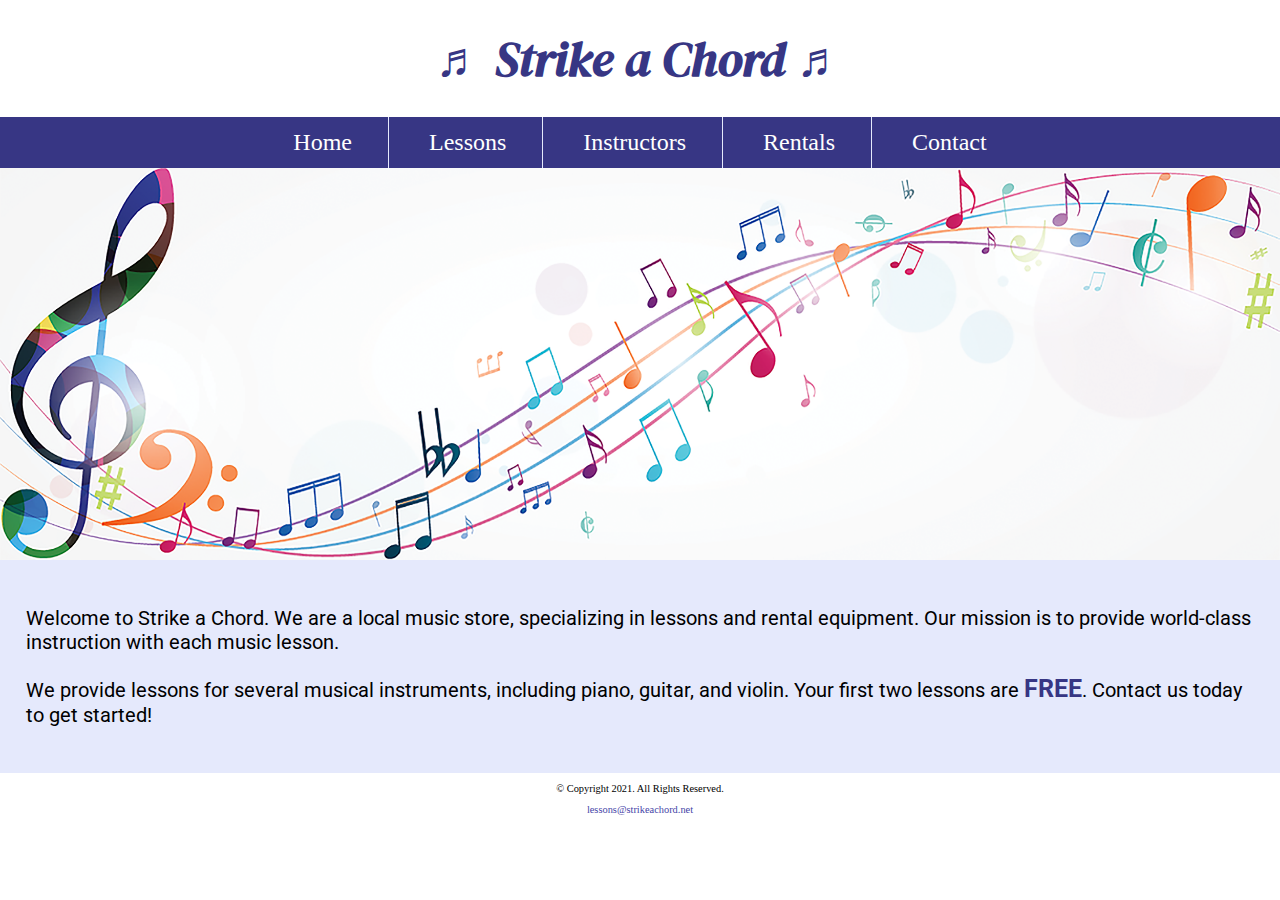
<file: index.html>
<!DOCTYPE html>
<!--
	Student Name: Owen Graham
	File Name: index.html
	Today's Date: September 20, 2022
 -->
<html lang="en">
<head>
	<title>Strike a Chord: Home Page</title>
	<meta charset="utf-8">
    <link rel="stylesheet" href="css/styles.css">
    <meta name="viewport" content="width=device-width, initial-scale=1.0">
    <link href="https://fonts.googleapis.com/css?family=DM+Serif+Display:400i|Roboto&display=swap" rel="stylesheet">
    <link rel="shortcut icon" href="images/favicon.ico">
	<link rel="icon" type="image/png" sizes="32x32" href="images/favicon-32.png">
    <link rel="apple-touch-icon" sizes="180x180" href="images/apple-touch-icon.png">
	<link rel="icon" sizes="192x192" href="images/android-chrome-192.png">
</head>
<body>
	<!-- Mobile nav -->
	<nav class="mobile-nav">
		<div id="menu-links">
			<a href="index.html">Home</a>
			<a href="lessons.html">Lessons</a>
			<a href="instructors.html">Instructors</a>
			<a href="rentals.html">Rentals</a>
			<a href="contact.html">Contact Us</a>
		</div>
		<a class="menu-icon" onclick="hamburger()">
			<div>&#9776;</div>
		</a>
	</nav>

	<header>
		<h1> <span class="tab-desk symbol">&#9836;</span> Strike a Chord <span class="tab-desk symbol">&#9836;</span> </h1>
	</header>

	<nav class="tab-desk">
		<ul>
            <li><a href="index.html">Home</a></li>
            <li><a href="lessons.html">Lessons</a></li>
            <li><a href="instructors.html">Instructors</a></li>
            <li><a href="rentals.html">Rentals</a></li>
            <li><a href="contact.html">Contact</a></li>
        </ul>
	</nav>



    <!-- Hero Image -->
    <div id="hero" class="tab-desk">
        <img src="images/music-notes.png" alt="colorful music notes">
    </div>

	<!-- Use the main area to add the main content to the webpage -->
	<main>

        <div id="intro">

            <p>Welcome to Strike a Chord. We are a local music store, specializing in lessons and rental equipment. Our mission is to provide world-class instruction with each music lesson.</p>

            <p>We provide lessons for several musical instruments, including piano, guitar, and violin. Your first two lessons are <span class="action">FREE</span>. Contact us today to get started!</p>

        </div>

	</main>

	<footer>
		<p>&copy; Copyright 2021. All Rights Reserved.</p>
		<p><a href="mailto:lessons@strikeachord.net">lessons@strikeachord.net</a></p>
	</footer>
	<script src="scripts/scripts.js"></script>
</body>
</html>
</file>
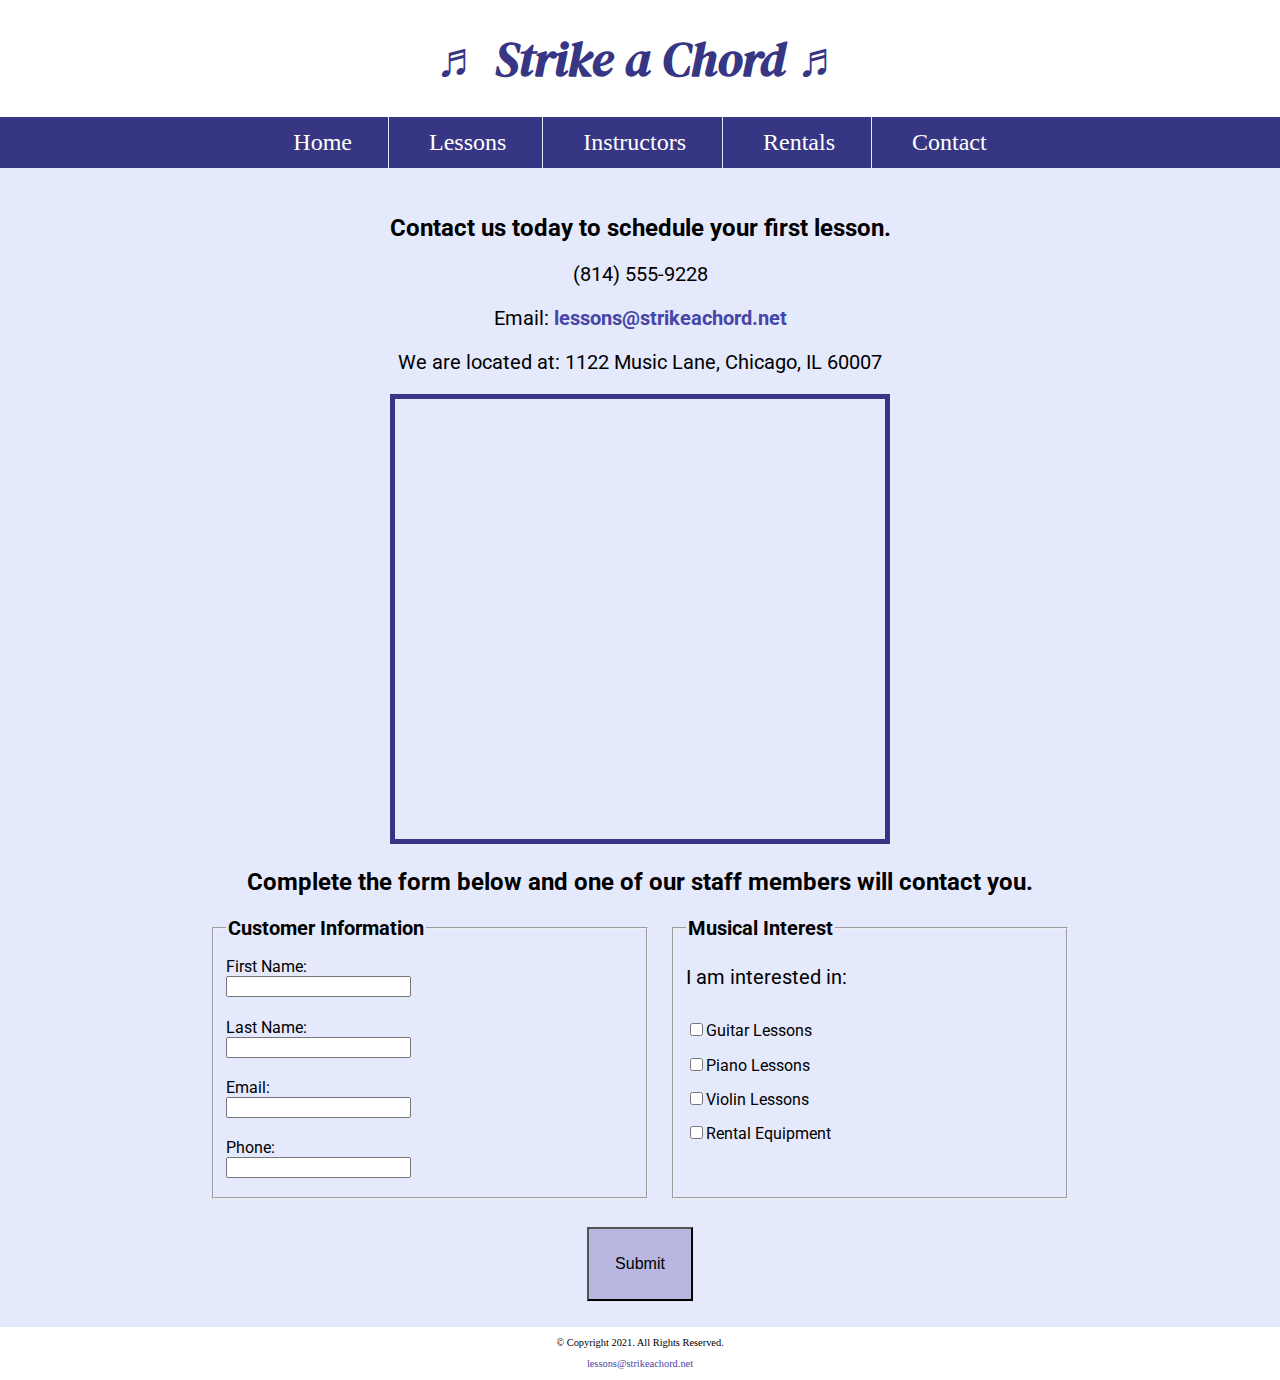
<file: contact.html>
<!DOCTYPE html>
<!--
	Student Name: Owen Graham
	File Name: contact.html
	Today's Date: September 20, 2022
 -->
<html lang="en">
<head>
	<title>Strike a Chord: Contact</title>
	<meta charset="utf-8">
    <link rel="stylesheet" href="css/styles.css">
    <meta name="viewport" content="width=device-width, initial-scale=1.0">
    <link href="https://fonts.googleapis.com/css?family=DM+Serif+Display:400i|Roboto&display=swap" rel="stylesheet">
    <link rel="shortcut icon" href="images/favicon.ico">
	<link rel="icon" type="image/png" sizes="32x32" href="images/favicon-32.png">
    <link rel="apple-touch-icon" sizes="180x180" href="images/apple-touch-icon.png">
	<link rel="icon" sizes="192x192" href="images/android-chrome-192.png">
</head>
<body>
	<!-- Mobile nav -->
	<nav class="mobile-nav">
		<div id="menu-links">
			<a href="index.html">Home</a>
			<a href="lessons.html">Lessons</a>
			<a href="instructors.html">Instructors</a>
			<a href="rentals.html">Rentals</a>
			<a href="contact.html">Contact Us</a>
		</div>
		<a class="menu-icon" onclick="hamburger()">
			<div>&#9776;</div>
		</a>
	</nav>
	<header>
		<h1> <span class="tab-desk">&#9836;</span> Strike a Chord <span class="tab-desk">&#9836;</span> </h1>
	</header>

	<nav>
		<ul>
            <li><a href="index.html">Home</a></li>
            <li><a href="lessons.html">Lessons</a></li>
            <li><a href="instructors.html">Instructors</a></li>
            <li><a href="rentals.html">Rentals</a></li>
            <li><a href="contact.html">Contact</a></li>
        </ul>
	</nav>

	<!-- Use the main area to add the main content to the webpage -->
	<main>

        <div id="contact">

            <h2>Contact us today to schedule your first lesson.</h2>
            <p class="tel-link mobile"><a href="tel:8145559228">(814) 555-9228</a></p>
            <p class="tab-desk">(814) 555-9228</p>
            <p>Email: <a href="mailto:lessons@strikeachord.net" class="email-link">lessons@strikeachord.net</a></p>
            <p>We are located at: 1122 Music Lane, Chicago, IL 60007</p>

            <iframe src="https://www.google.com/maps/embed?pb=!1m18!1m12!1m3!1d380513.7160580949!2d-88.01215278051977!3d41.83339249282865!2m3!1f0!2f0!3f0!3m2!1i1024!2i768!4f13.1!3m3!1m2!1s0x880e2c3cd0f4cbed%3A0xafe0a6ad09c0c000!2sChicago%2C+IL!5e0!3m2!1sen!2sus!4v1558660826146!5m2!1sen!2sus" width="600" height="450" class="map" allowfullscreen></iframe>

        </div>

        <div id="form">

                <h2>Complete the form below and one of our staff members will contact you.</h2>

                <form class="form-grid"><!-- Start Form -->

                    <fieldset>
                        <legend>Customer Information</legend>
                        <label for="fName">First Name:</label>
                        <input type="text" name="fName" id="fName">

                        <label for="lName">Last Name:</label>
                        <input type="text" name="lName" id="lName">

                        <label for="email">Email:</label>
                        <input type="email" name="email" id="email">

                        <label for="phone">Phone:</label>
                        <input type="tel" id="phone" name="phone">
                    </fieldset>

                    <fieldset>
                        <legend>Musical Interest</legend>
                        <p>I am interested in:</p>

                        <label for="guitarles"><input type="checkbox" name="interest" id="guitarles" value="Guitar Lessons">Guitar Lessons</label>

                        <label for="piano"><input type="checkbox" name="interest" id="pianoles" value="Piano Lessons">Piano Lessons</label>

                        <label for="violin"><input type="checkbox" name="interest" id="violinles" value="Violin Lessons">Violin Lessons</label>

                        <label for="rent"><input type="checkbox" name="interest" id="rent" value="Rental Equipment">Rental Equipment</label>

                    </fieldset>

                    <input type="submit" id="submit" value="Submit" class="btn">

                </form>

            </div>

	</main>

	<footer>
		<p>&copy; Copyright 2021. All Rights Reserved.</p>
		<p><a href="mailto:lessons@strikeachord.net">lessons@strikeachord.net</a></p>
	</footer>
	<script src="scripts/scripts.js"></script>
</body>
</html>
</file>
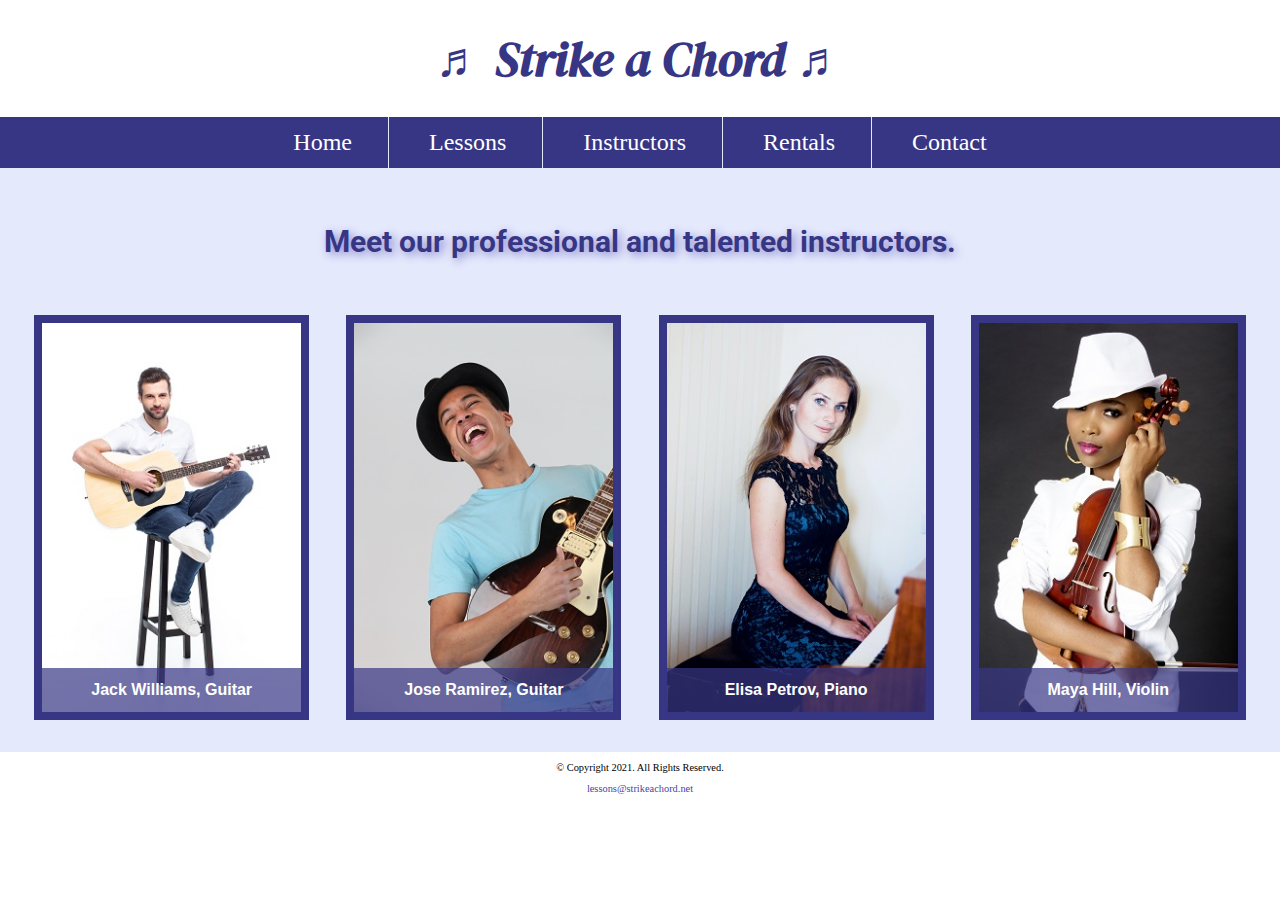
<file: instructors.html>
<!DOCTYPE html>
<!--
	Student Name: Owen Graham
	File Name: instructors.html
	Today's Date: September 20, 2022
 -->
<html lang="en">
<head>
	<title>Strike a Chord: Instructors</title>
	<meta charset="utf-8">
    <link rel="stylesheet" href="css/styles.css">
    <meta name="viewport" content="width=device-width, initial-scale=1.0">
    <link href="https://fonts.googleapis.com/css?family=DM+Serif+Display:400i|Roboto&display=swap" rel="stylesheet">
    <link rel="shortcut icon" href="images/favicon.ico">
	<link rel="icon" type="image/png" sizes="32x32" href="images/favicon-32.png">
    <link rel="apple-touch-icon" sizes="180x180" href="images/apple-touch-icon.png">
	<link rel="icon" sizes="192x192" href="images/android-chrome-192.png">
</head>
<body>
	<!-- Mobile nav -->
	<nav class="mobile-nav">
		<div id="menu-links">
			<a href="index.html">Home</a>
			<a href="lessons.html">Lessons</a>
			<a href="instructors.html">Instructors</a>
			<a href="rentals.html">Rentals</a>
			<a href="contact.html">Contact Us</a>
		</div>
		<a class="menu-icon" onclick="hamburger()">
			<div>&#9776;</div>
		</a>
	</nav>
	<header>
		<h1> <span class="tab-desk">&#9836;</span> Strike a Chord <span class="tab-desk">&#9836;</span> </h1>
	</header>

	<nav>
		<ul>
            <li><a href="index.html">Home</a></li>
            <li><a href="lessons.html">Lessons</a></li>
            <li><a href="instructors.html">Instructors</a></li>
            <li><a href="rentals.html">Rentals</a></li>
            <li><a href="contact.html">Contact</a></li>
        </ul>
	</nav>

	<!-- Use the main area to add the main content to the webpage -->
	<main class="grid">

        <aside>
            <p>Meet our professional and talented instructors.</p>
        </aside>

        <figure>
            <img src="images/guitar-instructor.jpg" alt="guitar instructor">
            <figcaption>Jack Williams, Guitar</figcaption>
        </figure>

        <figure>
            <img src="images/electric-guitar-instructor.jpg" alt="guitar instructor">
            <figcaption>Jose Ramirez, Guitar</figcaption>
        </figure>

        <figure>
            <img src="images/piano-instructor.jpg" alt="piano instructor">
            <figcaption>Elisa Petrov, Piano</figcaption>
        </figure>

        <figure>
            <img src="images/violin-instructor.jpg" alt="guitar instructor">
            <figcaption>Maya Hill, Violin</figcaption>
        </figure>

	</main>

	<footer>
		<p>&copy; Copyright 2021. All Rights Reserved.</p>
		<p><a href="mailto:lessons@strikeachord.net">lessons@strikeachord.net</a></p>
	</footer>
	<script src="scripts/scripts.js"></script>
</body>
</html>
</file>
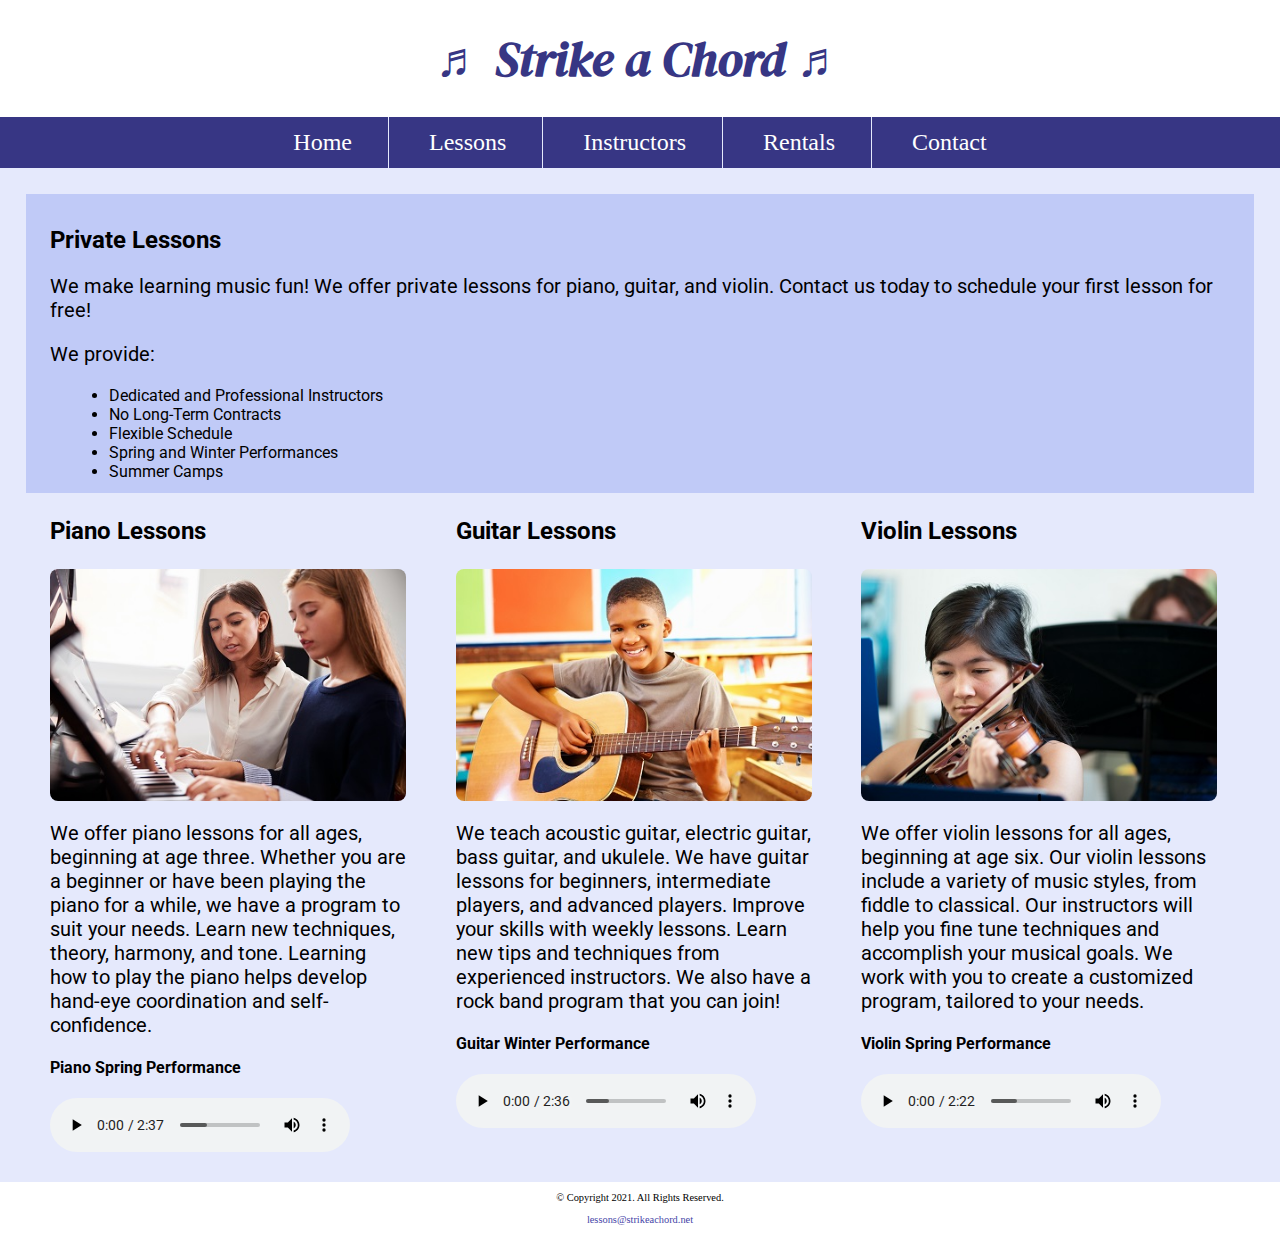
<file: lessons.html>
<!DOCTYPE html>
<!--
	Student Name: Owen Graham
	File Name: lessons.html
	Today's Date: September 20, 2022
 -->
<html lang="en">
<head>
	<title>Strike a Chord: Lessons</title>
	<meta charset="utf-8">
    <link rel="stylesheet" href="css/styles.css">
    <meta name="viewport" content="width=device-width, initial-scale=1.0">
    <link href="https://fonts.googleapis.com/css?family=DM+Serif+Display:400i|Roboto&display=swap" rel="stylesheet">
    <link rel="shortcut icon" href="images/favicon.ico">
	<link rel="icon" type="image/png" sizes="32x32" href="images/favicon-32.png">
    <link rel="apple-touch-icon" sizes="180x180" href="images/apple-touch-icon.png">
	<link rel="icon" sizes="192x192" href="images/android-chrome-192.png">
</head>
<body>
	<!-- Mobile nav -->
	<nav class="mobile-nav">
		<div id="menu-links">
			<a href="index.html">Home</a>
			<a href="lessons.html">Lessons</a>
			<a href="instructors.html">Instructors</a>
			<a href="rentals.html">Rentals</a>
			<a href="contact.html">Contact Us</a>
		</div>
		<a class="menu-icon" onclick="hamburger()">
			<div>&#9776;</div>
		</a>
	</nav>
	<header>
		<h1> <span class="tab-desk">&#9836;</span> Strike a Chord <span class="tab-desk">&#9836;</span> </h1>
	</header>

	<nav>
		<ul>
            <li><a href="index.html">Home</a></li>
            <li><a href="lessons.html">Lessons</a></li>
            <li><a href="instructors.html">Instructors</a></li>
            <li><a href="rentals.html">Rentals</a></li>
            <li><a href="contact.html">Contact</a></li>
        </ul>
	</nav>

	<!-- Use the main area to add the main content to the webpage -->
	<main>

        <section id="info">

            <h2>Private Lessons</h2>
            <p>We make learning music fun! We offer private lessons for piano, guitar, and violin. Contact us today to schedule your first lesson for free! </p>
            <p>We provide:</p>
            <ul>
                <li>Dedicated and Professional Instructors</li>
                <li>No Long-Term Contracts</li>
                <li>Flexible Schedule</li>
                <li>Spring and Winter Performances</li>
                <li>Summer Camps</li>
            </ul>

        </section>

        <section id="piano">

            <h3>Piano Lessons</h3>
            <img src="images/piano-lesson.jpg" alt="piano teacher and student sitting at a piano" class="round">
            <p>We offer piano lessons for all ages, beginning at age three. Whether you are a beginner or have been playing the piano for a while, we have a program to suit your needs. Learn new techniques, theory, harmony, and tone. Learning how to play the piano helps develop hand-eye coordination and self-confidence.</p>

            <h4>Piano Spring Performance</h4>
            <audio controls>
                <source src="media/piano.mp3" type="audio/mp3">
                <source src="media/piano.ogg" type="audio/ogg">
                <p>Your browser does not support the audio element.</p>
            </audio>

        </section>

        <section id="guitar">

            <h3>Guitar Lessons</h3>
            <img src="images/child-guitar.jpg" alt="child with a smile holding a guitar" class="round">
            <p>We teach acoustic guitar, electric guitar, bass guitar, and ukulele. We have guitar lessons for beginners, intermediate players, and advanced players. Improve your skills with weekly lessons. Learn new tips and techniques from experienced instructors. We also have a rock band program that you can join!</p>

            <h4>Guitar Winter Performance</h4>
            <audio controls>
                <source src="media/guitar.mp3" type="audio/mp3">
                <source src="media/guitar.ogg" type="audio/ogg">
                <p>Your browser does not support the audio element.</p>
            </audio>

        </section>

        <section id="violin">

            <h3>Violin Lessons</h3>
            <img src="images/woman-violin.jpg" alt="woman playing the violin" class="round">
            <p>We offer violin lessons for all ages, beginning at age six. Our violin lessons include a variety of music styles, from fiddle to classical. Our instructors will help you fine tune techniques and accomplish your musical goals. We work with you to create a customized program, tailored to your needs.</p>

            <h4>Violin Spring Performance</h4>
            <audio controls>
                <source src="media/violin.mp3" type="audio/mp3">
                <source src="media/violin.ogg" type="audio/ogg">
                <p>Your browser does not support the audio element.</p>
            </audio>

        </section>

	</main>

	<footer>
		<p>&copy; Copyright 2021. All Rights Reserved.</p>
		<p><a href="mailto:lessons@strikeachord.net">lessons@strikeachord.net</a></p>
	</footer>
	<script src="scripts/scripts.js"></script>
</body>
</html>
</file>
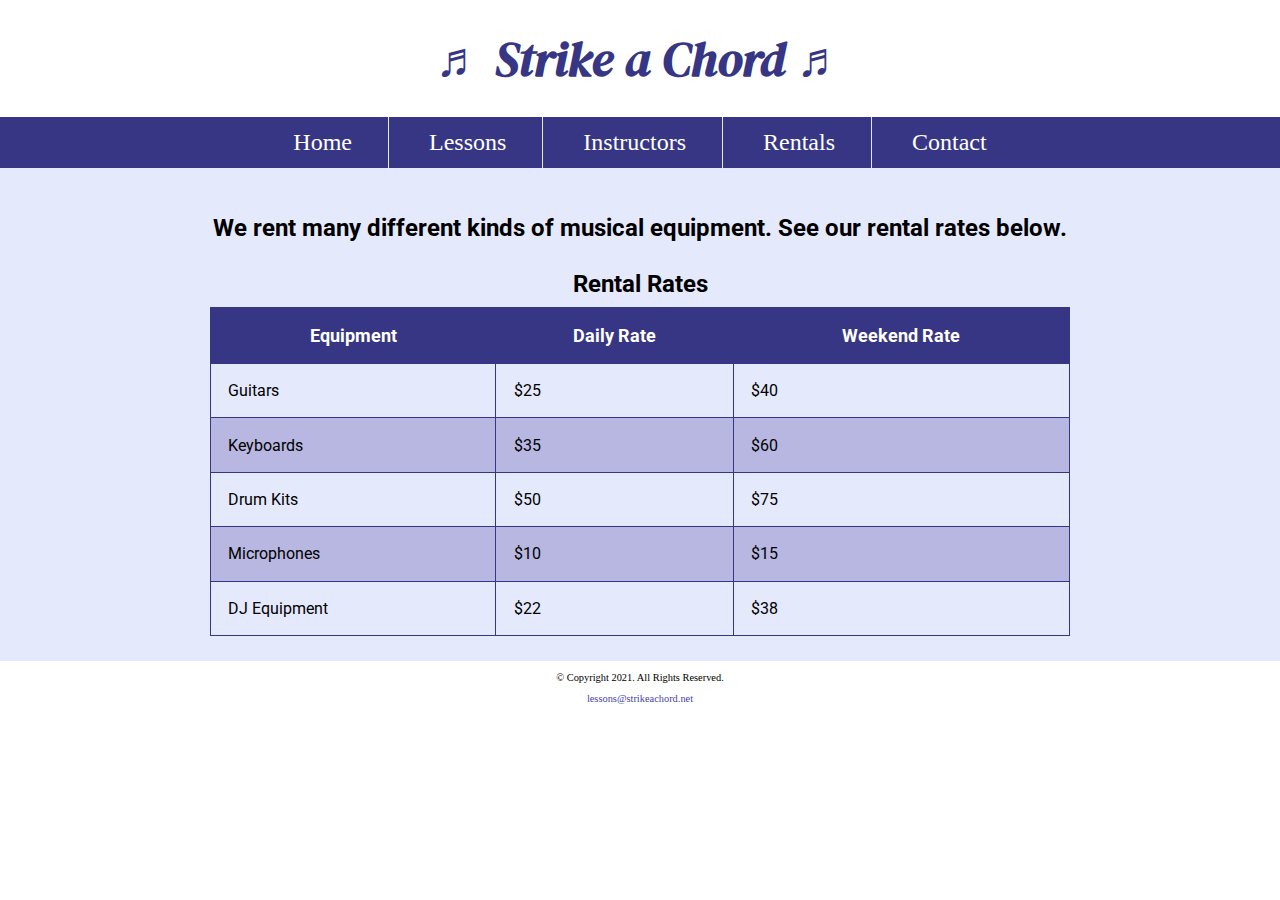
<file: rentals.html>
<!DOCTYPE html>
<!--
	Student Name: Owen Graham
	File Name: rentals.html
	Today's Date: September 20, 2022
 -->
<html lang="en">
<head>
	<title>Strike a Chord: Rentals</title>
	<meta charset="utf-8">
    <link rel="stylesheet" href="css/styles.css">
    <meta name="viewport" content="width=device-width, initial-scale=1.0">
    <link href="https://fonts.googleapis.com/css?family=DM+Serif+Display:400i|Roboto&display=swap" rel="stylesheet">
    <link rel="shortcut icon" href="images/favicon.ico">
	<link rel="icon" type="image/png" sizes="32x32" href="images/favicon-32.png">
    <link rel="apple-touch-icon" sizes="180x180" href="images/apple-touch-icon.png">
	<link rel="icon" sizes="192x192" href="images/android-chrome-192.png">
</head>
<body>
	<!-- Mobile nav -->
	<nav class="mobile-nav">
		<div id="menu-links">
			<a href="index.html">Home</a>
			<a href="lessons.html">Lessons</a>
			<a href="instructors.html">Instructors</a>
			<a href="rentals.html">Rentals</a>
			<a href="contact.html">Contact Us</a>
		</div>
		<a class="menu-icon" onclick="hamburger()">
			<div>&#9776;</div>
		</a>
	</nav>
	<header>
		<h1> <span class="tab-desk">&#9836;</span> Strike a Chord <span class="tab-desk">&#9836;</span> </h1>
	</header>

	<nav>
		<ul>
            <li><a href="index.html">Home</a></li>
            <li><a href="lessons.html">Lessons</a></li>
            <li><a href="instructors.html">Instructors</a></li>
            <li><a href="rentals.html">Rentals</a></li>
            <li><a href="contact.html">Contact</a></li>
        </ul>
	</nav>

	<!-- Use the main area to add the main content to the webpage -->
	<main>

        <div id="rental">

            <h2>We rent many different kinds of musical equipment. See our rental rates below.</h2>

            <table>
                <caption>Rental Rates</caption>
                <tr><!-- Row 1 -->
                    <th>Equipment</th>
                    <th>Daily Rate</th>
                    <th>Weekend Rate</th>
                </tr>

                <tr><!-- Row 2 -->
                    <td>Guitars</td>
                    <td>$25</td>
                    <td>$40</td>
                </tr>

                <tr><!-- Row 3 -->
                    <td>Keyboards</td>
                    <td>$35</td>
                    <td>$60</td>
                </tr>

                <tr><!-- Row 4 -->
                    <td>Drum Kits</td>
                    <td>$50</td>
                    <td>$75</td>
                </tr>

                <tr><!-- Row 5 -->
                    <td>Microphones</td>
                    <td>$10</td>
                    <td>$15</td>
                </tr>

                <tr><!-- Row 6 -->
                    <td>DJ Equipment</td>
                    <td>$22</td>
                    <td>$38</td>
                </tr>

            </table>

        </div>

	</main>

	<footer>
		<p>&copy; Copyright 2021. All Rights Reserved.</p>
		<p><a href="mailto:lessons@strikeachord.net">lessons@strikeachord.net</a></p>
	</footer>
	<script src="scripts/scripts.js"></script>
</body>
</html>
</file>
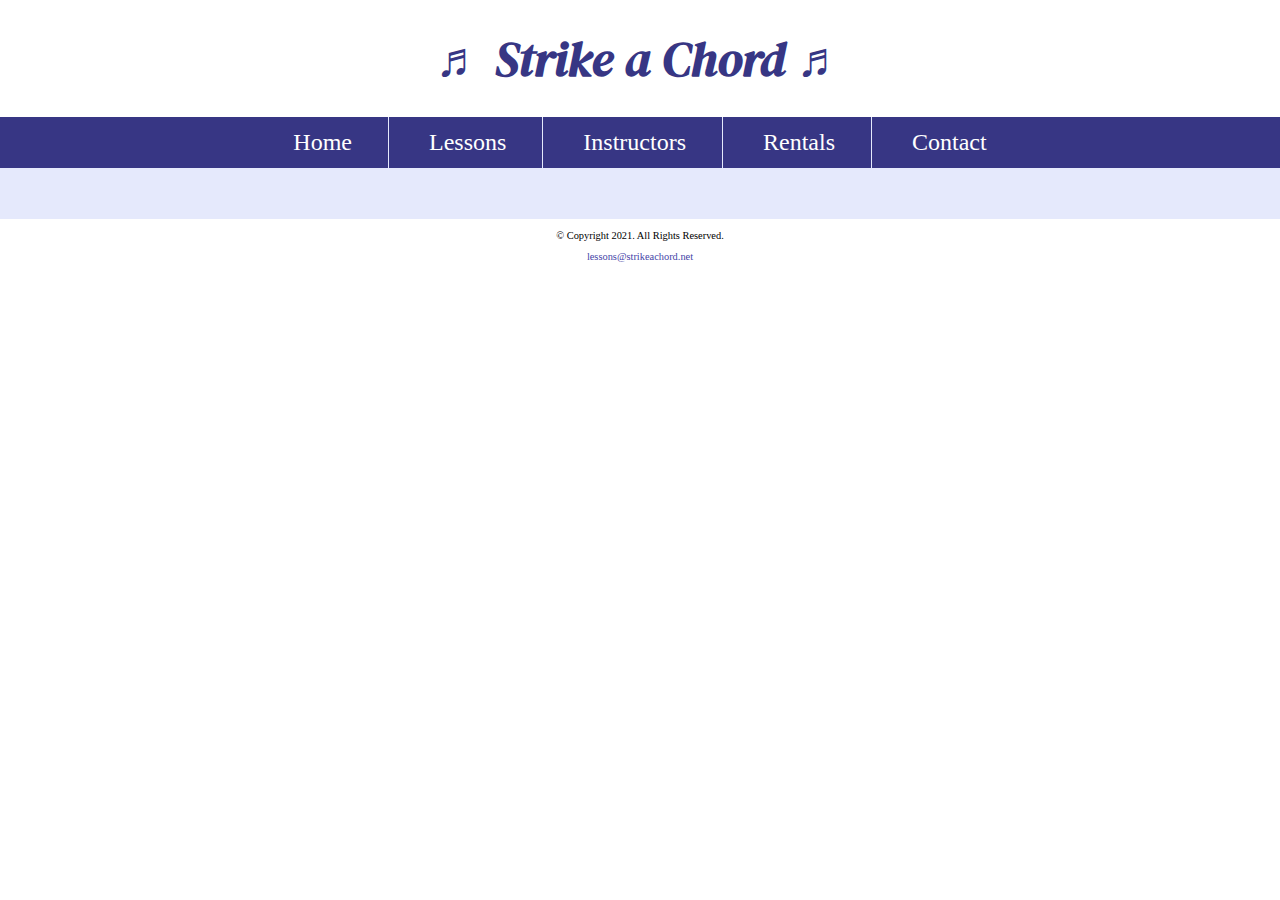
<file: template.html>
<!DOCTYPE html>
<!--
	Student Name: Owen Graham
	File Name: template.html
	Today's Date: September 20, 2022
 -->
<html lang="en">
<head>
	<title>Strike a Chord: Template</title>
	<meta charset="utf-8">
    <link rel="stylesheet" href="css/styles.css">
    <meta name="viewport" content="width=device-width, initial-scale=1.0">
    <link href="https://fonts.googleapis.com/css?family=DM+Serif+Display:400i|Roboto&display=swap" rel="stylesheet">
    <link rel="shortcut icon" href="images/favicon.ico">
	<link rel="icon" type="image/png" sizes="32x32" href="images/favicon-32.png">
    <link rel="apple-touch-icon" sizes="180x180" href="images/apple-touch-icon.png">
	<link rel="icon" sizes="192x192" href="images/android-chrome-192.png">
</head>
<body>
	<!-- Mobile nav -->
	<nav class="mobile-nav">
		<div id="menu-links">
			<a href="index.html">Home</a>
			<a href="lessons.html">Lessons</a>
			<a href="instructors.html">Instructors</a>
			<a href="rentals.html">Rentals</a>
			<a href="contact.html">Contact Us</a>
		</div>
		<a class="menu-icon" onclick="hamburger()">
			<div>&#9776;</div>
		</a>
	</nav>
	<header>
		<h1> <span class="tab-desk">&#9836;</span> Strike a Chord <span class="tab-desk">&#9836;</span> </h1>
	</header>

	<nav>
		<ul>
            <li><a href="index.html">Home</a></li>
            <li><a href="lessons.html">Lessons</a></li>
            <li><a href="instructors.html">Instructors</a></li>
            <li><a href="rentals.html">Rentals</a></li>
            <li><a href="contact.html">Contact</a></li>
        </ul>
	</nav>

	<!-- Use the main area to add the main content to the webpage -->
	<main>

        <div>

        </div>

	</main>

	<footer>
		<p>&copy; Copyright 2021. All Rights Reserved.</p>
		<p><a href="mailto:lessons@strikeachord.net">lessons@strikeachord.net</a></p>
	</footer>
	<script src="scripts/scripts.js"></script>
</body>
</html>
</file>
<file: css/styles.css>
/*
Author: Owen Graham
Date: September 20, 2022
File Name: styles.css
*/

/* CSS Reset */
body, header, nav, main, footer, img, h1, ul, section, aside, figure, figcaption {
    margin: 0;
    padding: 0;
    border: 0;
}

/* Style rule for images */
img {
    max-width: 100%;
    display: block;
}

/* Style rule for box sizing applies to all elements */
* {
  box-sizing: border-box;
}

/* Style rules for mobile viewport */

/* Hide tab-desk class */
.tab-desk, #menu-links {
    display: none;
}

/* Style rules for header content */
header {
    text-align: center;
    font-size: 1.5em;
    color: #373684;
}

header h1 {
    font-family: 'DM Serif Display', serif;
    font-style: italic;
    font-size: 1.5em;
    padding: 4%;
    margin-right: 15%;
}

/* Style rules for navigation area */
nav {
    background-color: #373684;
}

.mobile-nav a {
  color: #fff;
  text-align: center;
  font-size: 2em;
  text-decoration: none;
  padding: 3%;
  display: block;
}

.mobile-nav a.menu-icon {
  display: block;
  position: absolute;
  right: 0;
  top: 0;
}

.menu-icon div {
  height: 50px;
  width: 50px;
  background-color: #373684;
}

/* Style rules for main content */
main {
    padding: 2%;
    background-color: #e5e9fc;
    overflow: auto;
    font-family: 'Roboto', sans-serif;
}

main p {
    font-size: 1.25em;
}

.action {
    font-size: 1.25em;
    color: #373684;
    font-weight: bold;
}

#piano, #guitar, #violin {
    margin: 0 2%;
}

#info {
    clear: left;
    background-color: #c0caf7;
    padding: 1% 2%;
}

#info ul {
    margin-left: 10%;
}

.round {
    border-radius: 8px;
}

aside {
    text-align: center;
    font-size: 1.5em;
    font-weight: bold;
    color: #373684;
    text-shadow: 3px 3px 10px #8280cb;
}

figure {
    position: relative;
    max-width: 275px;
    margin: 2% auto;
    border: 8px solid #373684;
}

figcaption {
    position: absolute;
    bottom: 0;
    background: rgba(55, 54, 132, 0.7);
    color: #fff;
    width: 100%;
    padding: 5% 0;
    text-align: center;
    font-family: Verdana, Arial, sans-serif;
    font-size: 1.5em;
    font-weight: bold;
}

#contact, #rental h2, #form h2 {
    text-align: center;
}

.tel-link {
    background-color: #373684;
    padding: 2%;
    margin: 0 auto;
    width: 80%;
    text-align: center;
    border-radius: 5px;
}

.tel-link a {
    color: #fff;
    text-decoration: none;
    font-size: 1.5em;
    display: block;
}

#contact .email-link {
    color: #4645a8;
    text-decoration: none;
    font-weight: bold;
}

.map {
    border: 5px solid #373684;
    width: 95%;
    height: 50%;
}

/* Style rules for table */
table {
    border: 1px solid #373684;
    border-collapse: collapse;
    margin: 0 auto;
    width: 100%;
}

caption {
    font-size: 1.5em;
    font-weight: bold;
    padding: 1%;
}

th, td {
    border: 1px solid #373684;
    padding: 2%;
}

th {
    background-color: #373684;
    color: #fff;
    font-size: 1.15em;
}

tr:nth-child(odd) {
    background-color: #b7b7e1;
}

/* Style rules for form elements */
fieldset, input  {
    margin-bottom: 2%;
}

fieldset legend {
    font-weight: bold;
    font-size: 1.25em;
}

label {
    display: block;
    padding-top: 3%;
}

form #submit {
    margin: 0 auto;
    display: block;
    padding: 3%;
    background-color: #b7b7e1;
    font-size: 1em;
}

/* Style rules for footer content */
footer {
    text-align: center;
    font-size: 0.65em;
    clear: left;
}

footer a {
    color: #4645a8;
    text-decoration: none;
}

/* Media Query for Tablet Viewport */
@media screen and (min-width: 550px), print {

    /* Tablet Viewport: Show tab-desk class, hide mobile class */
    .tab-desk {
        display: block;
    }

    .mobile {
        display: none;
    }

    .mobile-nav {
      display: none;
    }

    /* Tablet Viewport: Style rule for header content */
    header h1 {
      margin: 0;
      padding: 0;
      font-size: 2em;
    }

    span.tab-desk {
        display: inline;
    }

    /* Tablet Viewport: Style rules for nav area */
    nav ul {
        list-style-type: none;
        text-align: center;
    }

    nav li {
        border-top: none;
        display: inline-block;
        border-right: 1px solid #e5e9fc;
        font-size: 1.5em;
    }

    nav li:last-child {
        border-right: none;
    }

    nav li a {
      display: block;
      color: #fff;
      text-align: center;
      text-decoration: none;
      padding: 0.25em 0.5em;
    }

    .grid {
        display: grid;
        grid-template-columns: auto auto;
        grid-gap: 20px;
    }

    aside {
        grid-column: 1 / span 2;
    }

    /* Tablet Viewport: Style rule for map */
   .map {
        width: 500px;
        height: 450px;
    }

    /* Tablet Viewport: Style rule for form element */
    form {
        width: 70%;
        margin: 0 auto;
    }

}

/* Media Query for Desktop Viewport */
@media screen and (min-width: 769px), print {

    /* Desktop Viewport: Style rule for header */
    header {
        padding: 2%;
    }

    /* Desktop Viewport: Style rules for nav area */
    nav li a {
        padding: 0.5em 1.5em;
    }

    nav li a:hover {
        color: #373684;
        background-color: #e5e9fc;
        transform: scale(1.2);
    }

    /* Desktop Viewport: Style Rules for main content */
    #info ul {
        margin-left: 5%;
    }

    main h3 {
        font-size: 1.5em;
    }

    #piano, #guitar, #violin {
        width: 29%;
        float: left;
        margin: 0 2%;
    }

    .grid {
        grid-template-columns: auto auto auto auto;
    }

    figcaption {
        font-size: 1em;
    }

    aside {
        grid-column: 1 / span 4;
    }

    /* Style rule for table */
    table {
        width: 70%;
    }

    /* Desktop Viewport: Style rules for form elements */
    .form-grid {
        display: grid;
        grid-template-columns: auto auto;
        grid-gap: 20px;
    }

    .btn {
        grid-column: 1 / span 2;
    }

}

/* Media Query for Print */
@media print {

    body {
        background-color: #fff;
        color: #000;
    }

}
</file>
